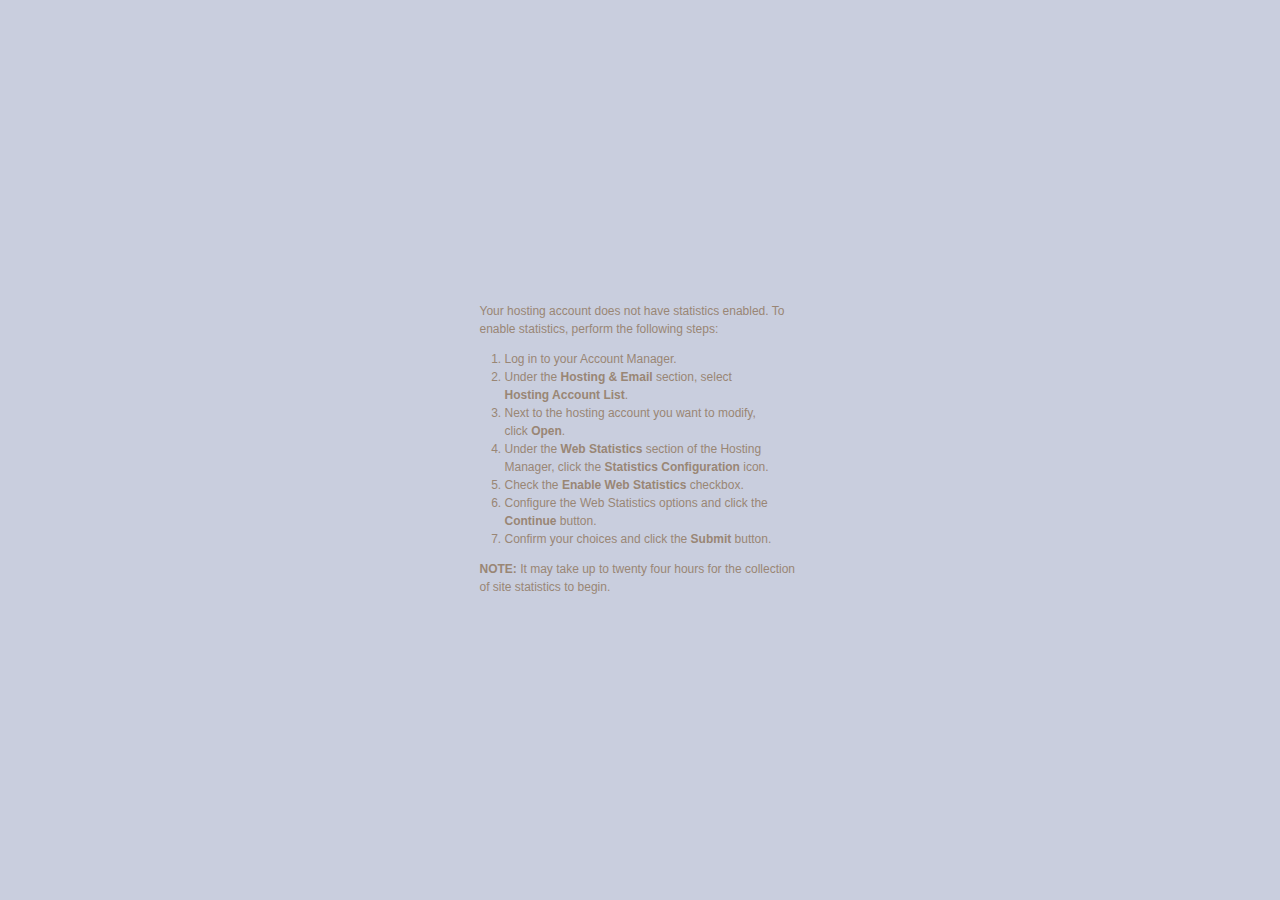
<file: stats/index.html>
<!DOCTYPE html PUBLIC "-//W3C//DTD XHTML 1.0 Transitional//EN" "http://www.w3.org/TR/xhtml1/DTD/xhtml1-transitional.dtd">
<html xmlns="http://www.w3.org/1999/xhtml">
<head>
<meta http-equiv="Content-Type" content="text/html; charset=iso-8859-1" />
<title>Web Stats Not Enabled</title>
<style>
   body {
	  background-image:url(http://products.secureserver.net/hosting_default/back.jpg);
	  background-position: top left;
	  background-repeat: repeat-x;
	  background-color: #C9CEDE;
	}
	
	a {
	  color: #7FC1FE;
	}
	
	#wrap {
	  width: 441px;
	  padding: 0px;
	  margin: 15px auto;
	}
	
	#head {
	  background-image:url(http://products.secureserver.net/hosting_default/header_title_webstats.gif);
	  background-repeat: no-repeat;
	  background-repeat: no-repeat;
	  height: 154px;
	}
	
	h1 {
	  display: none;
	}
	
	#main {
	  padding: 70px 60px 110px 60px;
	  font-family: Verdana, Arial, Helvetica, sans-serif;
	  font-size: x-small;
	  background-image: url(http://products.secureserver.net/hosting_default/wrapback.png);
	  background-repeat: repeat-y;
	}
	
	p, li{
     font-size: 120%;
	  line-height: 150%;
	  color: #998675;  
   }
	
	ol {
	  margin: 0px;
	  padding: 0px 25px;
	}
	
	#pagetitle {
	  background-image:url(http://products.secureserver.net/hosting_default/title_ws_not_enabled.gif);
	  background-position: top left;
	  background-repeat: no-repeat;
	  height: 33px;
	  margin-bottom: 30px;
	}
	
	h2 {
	  color: #A97E53;
	  font-family: "Arial Narrow", Arial, Helvetica, sans-serif;
	  font-weight: normal;
	  font-size: 300%;
	  display: none;
	  
	}
	
	#foot {
	  background-image:url(http://products.secureserver.net/hosting_default/bottom.gif);
	  background-repeat: none;
	  background-position: top left;
	  height: 43px;
	}
</style>

</head>

<body>
<div id="wrap">
   <div id="head">
	   <h1>Web Stats</h1>
	</div>
   <div id="main">
	   <div id="pagetitle">
		<h2>Web Stats Not Enabled</h2>
		</div>
		<p>Your hosting account does not have statistics enabled.  To enable statistics, perform the following steps:</p>
        <ol>     
          <li>Log in to your Account Manager.</li>
          <li>Under the <strong>Hosting &amp; Email</strong> section, select <strong>Hosting Account   List</strong>.</li>
          <li>Next to the hosting account you want to modify, click <strong>Open</strong>.</li>
          <li>Under the <strong>Web Statistics</strong> section of the Hosting Manager, click the <strong>Statistics Configuration</strong> icon.</li>
          <li>Check the <strong>Enable Web Statistics</strong> checkbox.</li>
	  <li>Configure the Web Statistics options and click the <strong>Continue</strong> button.</li>
	  <li>Confirm your choices and click the <strong>Submit</strong> button.
      </ol>
<p class="note"><strong>NOTE:</strong>  It may take up to twenty four hours for the collection of site statistics to begin.</p>
	</div>
	<div id="foot">&nbsp;</div>
</div>
</body>
</html>
</file>
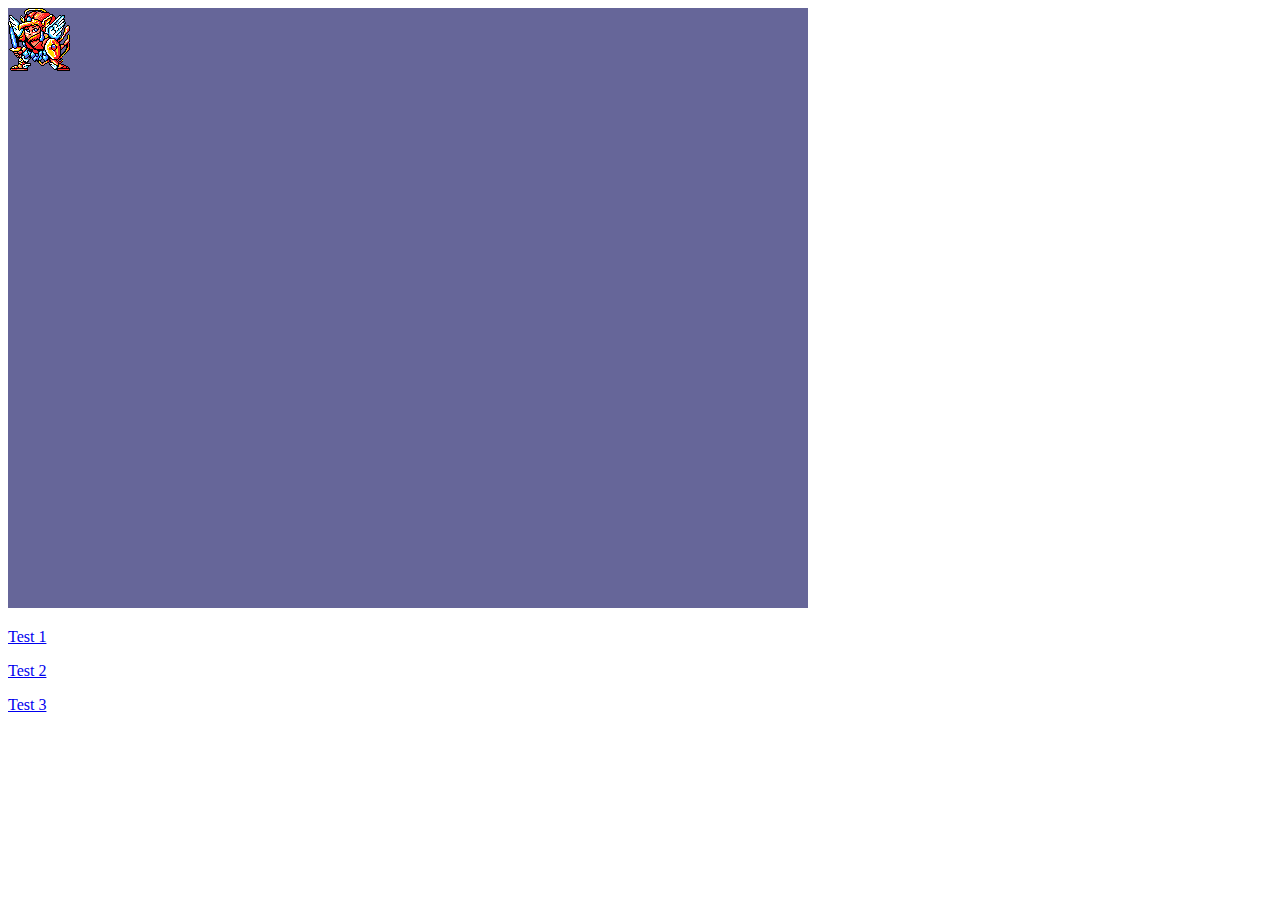
<file: pixi.js-master/trim/index.html>
<!DOCTYPE HTML>
<html>
<head>
    <title>Pixi Trim</title>
    <script src="../src/pixi/Pixi.js"></script>
    <script src="../src/pixi/core/Point.js"></script>
    <script src="../src/pixi/core/Rectangle.js"></script>
    <script src="../src/pixi/core/Polygon.js"></script>
    <script src="../src/pixi/core/Circle.js"></script>
    <script src="../src/pixi/core/Ellipse.js"></script>
    <script src="../src/pixi/core/Matrix.js"></script>
    <script src="../src/pixi/display/DisplayObject.js"></script>
    <script src="../src/pixi/display/DisplayObjectContainer.js"></script>
    <script src="../src/pixi/display/Sprite.js"></script>
    <script src="../src/pixi/display/SpriteBatch.js"></script>
    <script src="../src/pixi/display/MovieClip.js"></script>
    <script src="../src/pixi/filters/FilterBlock.js"></script>
    <script src="../src/pixi/text/Text.js"></script>
    <script src="../src/pixi/text/BitmapText.js"></script>
    <script src="../src/pixi/InteractionData.js"></script>
    <script src="../src/pixi/InteractionManager.js"></script>
    <script src="../src/pixi/display/Stage.js"></script>
    <script src="../src/pixi/utils/Utils.js"></script>
    <script src="../src/pixi/utils/EventTarget.js"></script>
    <script src="../src/pixi/utils/Detector.js"></script>
    <script src="../src/pixi/utils/Polyk.js"></script>
    <script src="../src/pixi/renderers/webgl/utils/WebGLShaderUtils.js"></script>
    <script src="../src/pixi/renderers/webgl/shaders/PixiShader.js"></script>
    <script src="../src/pixi/renderers/webgl/shaders/PixiFastShader.js"></script>
    <script src="../src/pixi/renderers/webgl/shaders/StripShader.js"></script>
    <script src="../src/pixi/renderers/webgl/shaders/PrimitiveShader.js"></script>
    <script src="../src/pixi/renderers/webgl/shaders/ComplexPrimitiveShader.js"></script>
    <script src="../src/pixi/renderers/webgl/utils/WebGLGraphics.js"></script>
    <script src="../src/pixi/renderers/webgl/WebGLRenderer.js"></script>
    <script src="../src/pixi/renderers/webgl/utils/WebGLMaskManager.js"></script>
    <script src="../src/pixi/renderers/webgl/utils/WebGLStencilManager.js"></script>
    <script src="../src/pixi/renderers/webgl/utils/WebGLShaderManager.js"></script>
    <script src="../src/pixi/renderers/webgl/utils/WebGLSpriteBatch.js"></script>
    <script src="../src/pixi/renderers/webgl/utils/WebGLFastSpriteBatch.js"></script>
    <script src="../src/pixi/renderers/webgl/utils/WebGLFilterManager.js"></script>
    <script src="../src/pixi/renderers/webgl/utils/FilterTexture.js"></script>
    <script src="../src/pixi/renderers/canvas/utils/CanvasMaskManager.js"></script>
    <script src="../src/pixi/renderers/canvas/utils/CanvasTinter.js"></script>
    <script src="../src/pixi/renderers/canvas/CanvasRenderer.js"></script>
    <script src="../src/pixi/renderers/canvas/CanvasGraphics.js"></script>
    <script src="../src/pixi/primitives/Graphics.js"></script>
    <script src="../src/pixi/extras/Strip.js"></script>
    <script src="../src/pixi/extras/Rope.js"></script>
    <script src="../src/pixi/extras/TilingSprite.js"></script>
    <script src="../src/pixi/extras/Spine.js"></script>
    <script src="../src/pixi/textures/BaseTexture.js"></script>
    <script src="../src/pixi/textures/Texture.js"></script>
    <script src="../src/pixi/textures/RenderTexture.js"></script>
    <script src="../src/pixi/loaders/AssetLoader.js"></script>
    <script src="../src/pixi/loaders/JsonLoader.js"></script>
    <script src="../src/pixi/loaders/AtlasLoader.js"></script>
    <script src="../src/pixi/loaders/SpriteSheetLoader.js"></script>
    <script src="../src/pixi/loaders/ImageLoader.js"></script>
    <script src="../src/pixi/loaders/BitmapFontLoader.js"></script>
    <script src="../src/pixi/loaders/SpineLoader.js"></script>
    <script src="../src/pixi/filters/AbstractFilter.js"></script>
    <script src="../src/pixi/filters/AlphaMaskFilter.js"></script>
    <script src="../src/pixi/filters/ColorMatrixFilter.js"></script>
    <script src="../src/pixi/filters/GrayFilter.js"></script>
    <script src="../src/pixi/filters/DisplacementFilter.js"></script>
    <script src="../src/pixi/filters/PixelateFilter.js"></script>
    <script src="../src/pixi/filters/BlurXFilter.js"></script>
    <script src="../src/pixi/filters/BlurYFilter.js"></script>
    <script src="../src/pixi/filters/BlurFilter.js"></script>
    <script src="../src/pixi/filters/InvertFilter.js"></script>
    <script src="../src/pixi/filters/SepiaFilter.js"></script>
    <script src="../src/pixi/filters/TwistFilter.js"></script>
    <script src="../src/pixi/filters/ColorStepFilter.js"></script>
    <script src="../src/pixi/filters/DotScreenFilter.js"></script>
    <script src="../src/pixi/filters/CrossHatchFilter.js"></script>
    <script src="../src/pixi/filters/RGBSplitFilter.js"></script>
</head>
<body>

    <script>

    var stage = new PIXI.Stage(0x666699);

    // var renderer = PIXI.autoDetectRenderer(400, 300);
    var renderer = new PIXI.CanvasRenderer(800, 600);
    document.body.appendChild(renderer.view);

    requestAnimFrame(animate);

    var texture = PIXI.Texture.fromImage("bikkuriman.png");

    var sprite = new PIXI.Sprite(texture);

    // sprite.anchor.x = 0.5;
    // sprite.anchor.y = 0.5;

    // sprite.position.x = 200;
    // sprite.position.y = 150;

    stage.addChild(sprite);

    function animate() {

        requestAnimFrame(animate);

        // sprite.rotation += 0.1;

        renderer.render(stage);
    }

    </script>

    <p><a href="index.html">Test 1</a></p>
    <p><a href="index2.html">Test 2</a></p>
    <p><a href="index3.html">Test 3</a></p>

    </body>
</html>
</file>
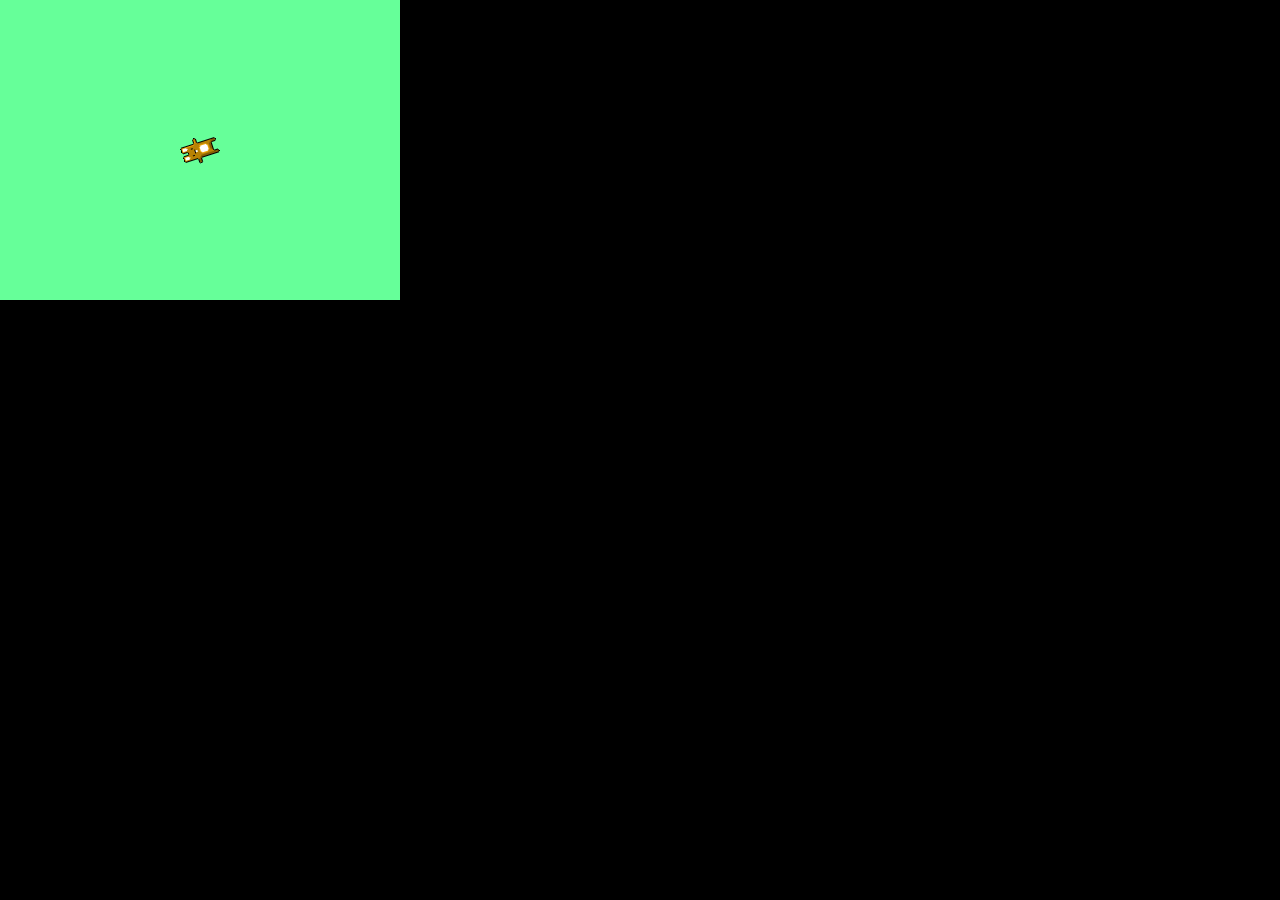
<file: pixi.js-master/examples/example 1 - Basics/index.html>
<!DOCTYPE HTML>
<html>
<head>
	<title>pixi.js example 1</title>
	<style>
		body {
			margin: 0;
			padding: 0;
			background-color: #000000;
		}
	</style>
	<script src="../../bin/pixi.dev.js"></script>

</head>
<body>
	<script>
	// create an new instance of a pixi stage
	var stage = new PIXI.Stage(0x66FF99);

	// create a renderer instance
	var renderer = PIXI.autoDetectRenderer(400, 300);

	// add the renderer view element to the DOM
	document.body.appendChild(renderer.view);

	requestAnimFrame(animate);

	// create a texture from an image path
	var texture = PIXI.Texture.fromImage("bunny.png");

	// create a new Sprite using the texture
	var bunny = new PIXI.Sprite(texture);

	// center the sprites anchor point
	bunny.anchor.x = 0.5;
	bunny.anchor.y = 0.5;

	// move the sprite to the center of the screen
	bunny.position.x = 200;
	bunny.position.y = 150;

	stage.addChild(bunny);

	function animate() {
	    requestAnimFrame(animate);

	    // just for fun, let's rotate mr rabbit a little
	    bunny.rotation += 0.1;

	    // render the stage
	    renderer.render(stage);
	}
	</script>

	</body>
</html>
</file>
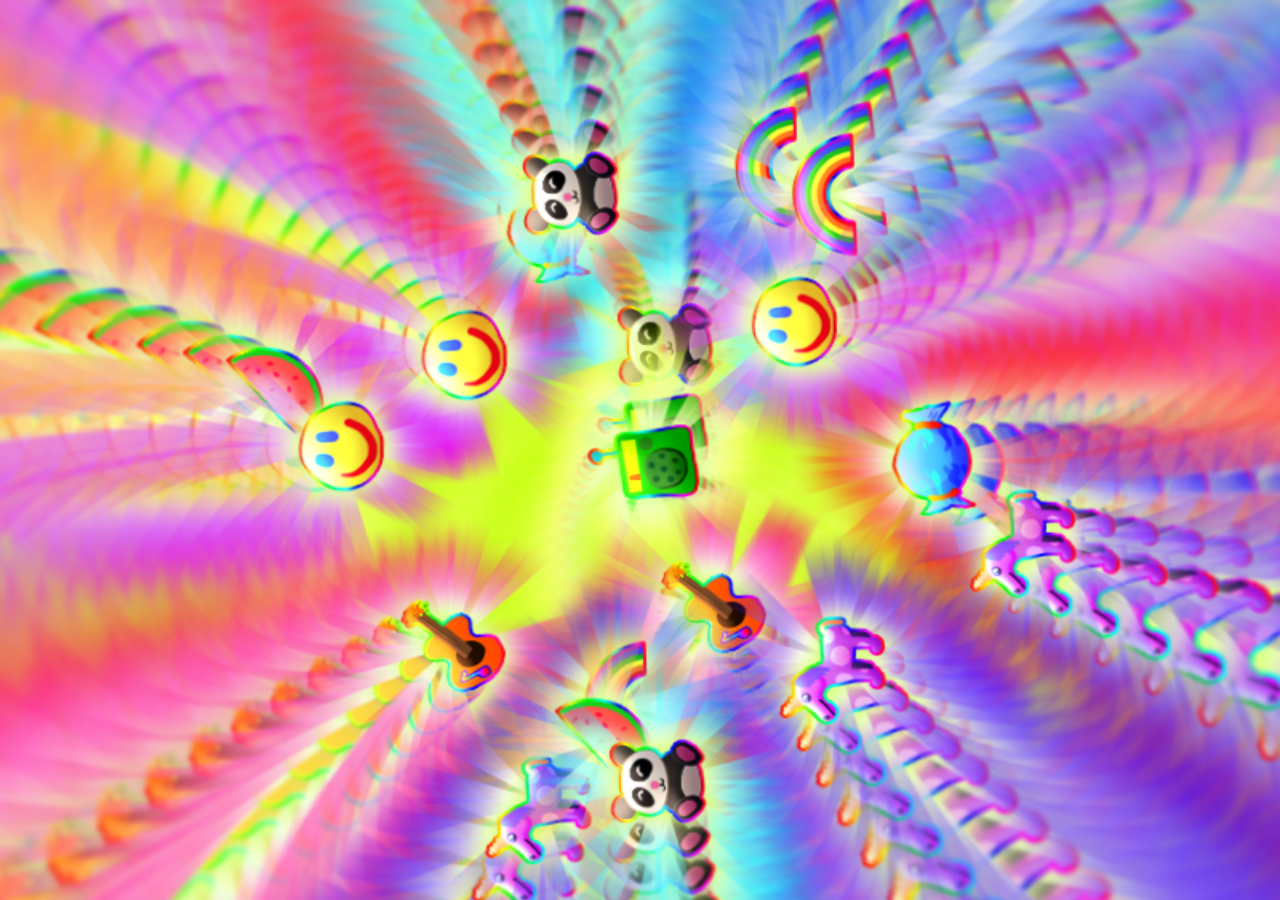
<file: pixi.js-master/examples/example 11 - RenderTexture/index.html>
<!DOCTYPE HTML>
<html>
<head>
	<title>pixi.js example 11 RenderTexture</title>
	<style>
		body {
			margin: 0;
			padding: 0;
			background-color: #000000;
		}
	</style>

	<script src="../../bin/pixi.dev.js"></script>
</head>
<body>
	<script>

	// create an new instance of a pixi stage
	var stage = new PIXI.Stage(0x000000);

	// create a renderer instance
	var renderer = new PIXI.autoDetectRenderer(800, 600);

	// set the canvas width and height to fill the screen
	renderer.view.style.width = window.innerWidth + "px";
	renderer.view.style.height = window.innerHeight + "px";
	renderer.view.style.display = "block";

	// add render view to DOM
	document.body.appendChild(renderer.view);

	// OOH! SHINY!
	// create two render textures.. these dynamic textures will be used to draw the scene into itself
	var renderTexture = new PIXI.RenderTexture(800, 600);
	var renderTexture2 = new PIXI.RenderTexture(800, 600);
	var currentTexture = renderTexture;

	// create a new sprite that uses the render texture we created above
	var outputSprite = new PIXI.Sprite(currentTexture);

	// align the sprite
	outputSprite.position.x = 800 / 2;
	outputSprite.position.y = 600 / 2;
	outputSprite.anchor.x = 0.5;
	outputSprite.anchor.y = 0.5;

	// add to stage
	stage.addChild(outputSprite);

	var stuffContainer = new PIXI.DisplayObjectContainer();

	stuffContainer.position.x = 800 / 2;
	stuffContainer.position.y = 600 / 2

	stage.addChild(stuffContainer);

	// create an array of image ids..
	var fruits = ["spinObj_01.png", "spinObj_02.png",
					"spinObj_03.png", "spinObj_04.png",
					"spinObj_05.png", "spinObj_06.png",
					"spinObj_07.png", "spinObj_08.png"];

	// create an array of items
	var items = [];

	// now create some items and randomly position them in the stuff container
	for (var i=0; i < 20; i++)
	{
		var item = PIXI.Sprite.fromImage(fruits[i % fruits.length]);
		item.position.x = Math.random() * 400 - 200;
		item.position.y = Math.random() * 400 - 200;

		item.anchor.x = 0.5;
		item.anchor.y = 0.5;

		stuffContainer.addChild(item);

		items.push(item);
	};

	// used for spinning!
	var count = 0;

	requestAnimFrame(animate);

	function animate() {

	    requestAnimFrame( animate );

		for (var i = 0; i < items.length; i++)
		{
			// rotate each item
			var item = items[i];
			item.rotation += 0.1;
		};

		count += 0.01;

		// swap the buffers..
		var temp = renderTexture;
		renderTexture = renderTexture2;
		renderTexture2 = temp;

		// set the new texture
		outputSprite.setTexture(renderTexture);

		// twist this up!
		stuffContainer.rotation -= 0.01
		outputSprite.scale.x = outputSprite.scale.y = 1 + Math.sin(count) * 0.2;

		// render the stage to the texture
		// the true clears the texture before content is rendered
		renderTexture2.render(stage, new PIXI.Point(0,0), true);

		// and finally render the stage
	    renderer.render(stage);
	}

	</script>

	</body>
</html>
</file>
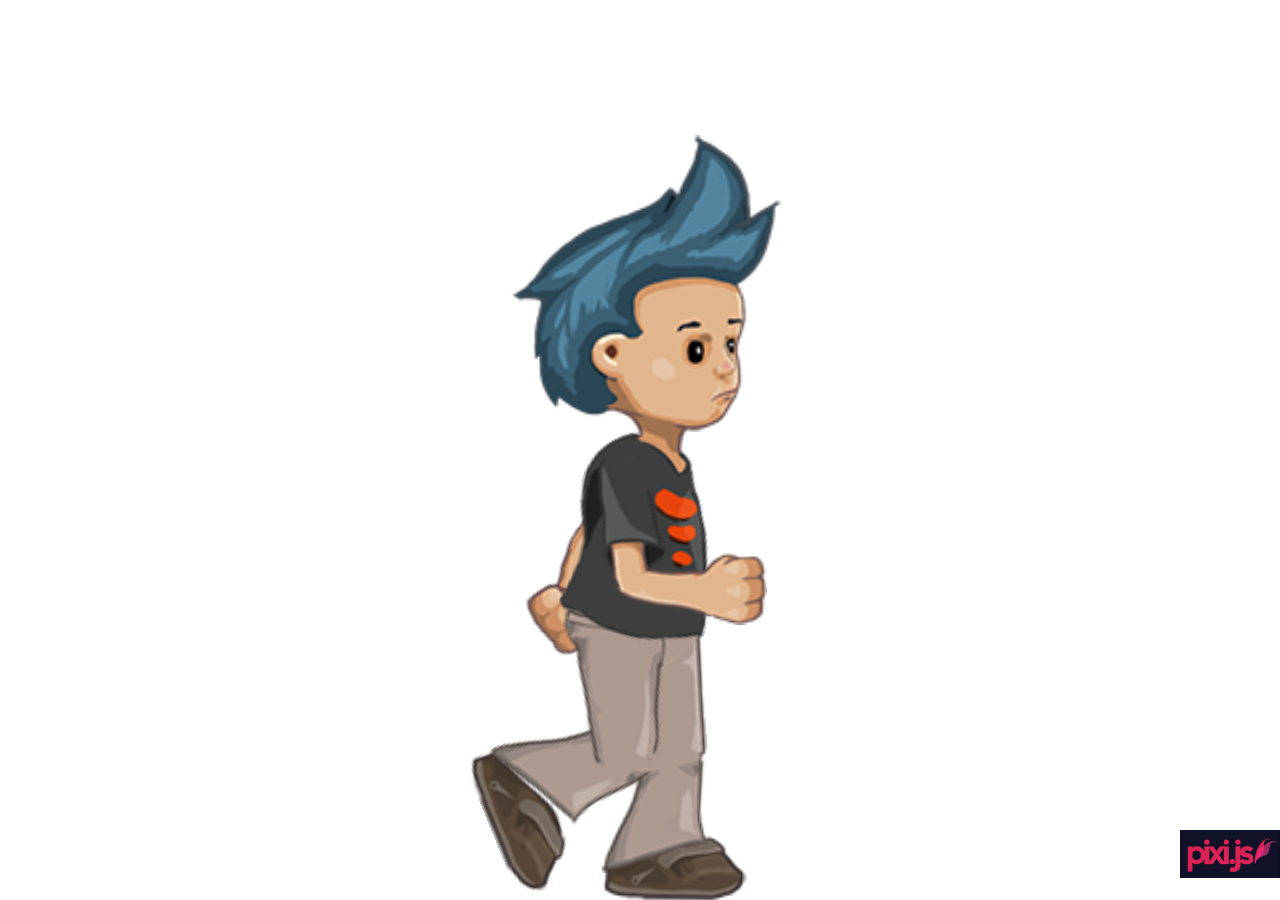
<file: pixi.js-master/examples/example 12 - Spine/index.html>
<!DOCTYPE HTML>
<html>
<head>
	<title>pixi.js example 12 Spine</title>
	<style>
		body {
			margin: 0;
			padding: 0;
			background-color: #000000;
		}
	</style>

	<script src="../../bin/pixi.dev.js"></script>
</head>
<body>
	<script>


	// create an array of assets to load

	var assetsToLoader = ["data/spineboy.json", "data/spineboySpineData.json"];

	// create a new loader
	loader = new PIXI.AssetLoader(assetsToLoader);

	// use callback
	loader.onComplete = onAssetsLoaded

	//begin load
	loader.load();


	// create an new instance of a pixi stage
	var stage = new PIXI.Stage(0xFFFFFF, true);

	// create a renderer instance
	var renderer = new PIXI.autoDetectRenderer(window.innerWidth, window.innerHeight);

	// set the canvas width and height to fill the screen
	renderer.view.style.display = "block";

	// add render view to DOM
	document.body.appendChild(renderer.view);

	function onAssetsLoaded()
	{
		// create a spine boy
		var spineBoy = new PIXI.Spine("data/spineboySpineData.json");

		// set the position
		spineBoy.position.x = window.innerWidth/2;
		spineBoy.position.y = window.innerHeight;

		spineBoy.scale.x = spineBoy.scale.y = window.innerHeight / 400;

		// set up the mixes!
		spineBoy.stateData.setMixByName("walk", "jump", 0.2);
		spineBoy.stateData.setMixByName("jump", "walk", 0.4);

		// play animation
		spineBoy.state.setAnimationByName("walk", true);


		stage.addChild(spineBoy);

		stage.click = function()
		{
			spineBoy.state.setAnimationByName("jump", false);
			spineBoy.state.addAnimationByName("walk", true);

		}

		var logo = PIXI.Sprite.fromImage("../../logo_small.png")
		stage.addChild(logo);


		logo.anchor.x = 1;
		logo.position.x = window.innerWidth
		logo.scale.x = logo.scale.y = 0.5;
		logo.position.y = window.innerHeight - 70;
		logo.setInteractive(true);
		logo.buttonMode = true;
		logo.click = logo.tap = function()
		{
			window.open("https://github.com/GoodBoyDigital/pixi.js", "_blank")
		}
	}



	requestAnimFrame(animate);

	function animate() {

	    requestAnimFrame( animate );
	    renderer.render(stage);
	}

	</script>

	</body>
</html>
</file>
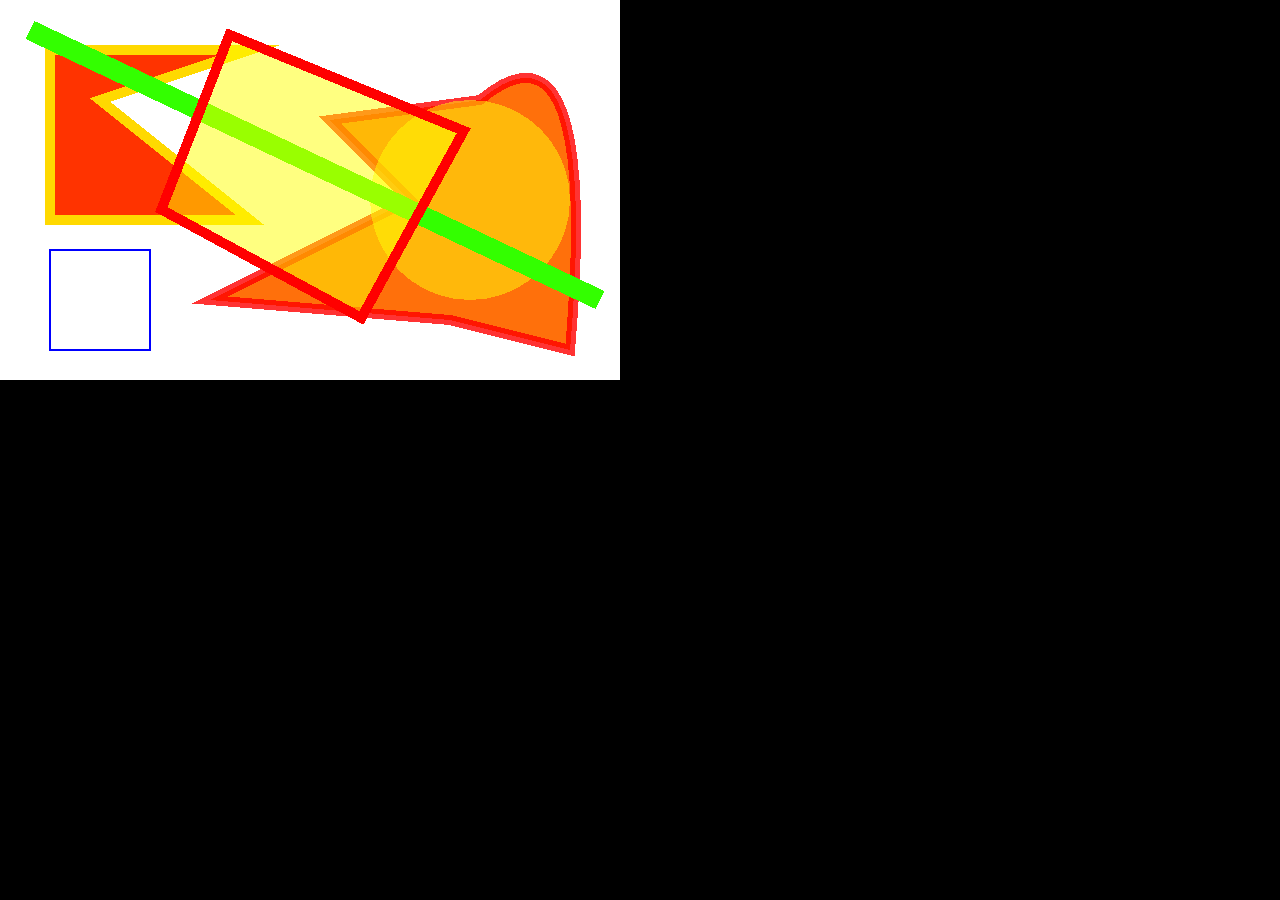
<file: pixi.js-master/examples/example 13 - Graphics/index.html>
<!DOCTYPE HTML>
<html>
<head>
	<title>pixi.js example 13 - Graphics</title>
	<style>
		body {
			margin: 0;
			padding: 0;
			background-color: #000000;
		}
	</style>
	
	<script src="../../bin/pixi.dev.js"></script>
	
</head>
<body>
	<script>

	// create an new instance of a pixi stage
	var stage = new PIXI.Stage(0xFFFFFF, true);
	
	stage.setInteractive(true);
	
	var renderer = PIXI.autoDetectRenderer(620, 380);
	
	renderer.view.style.display = "block";
	 
	// add render view to DOM
	document.body.appendChild(renderer.view);
	
	var graphics = new PIXI.Graphics();
	
	// set a fill and line style
	graphics.beginFill(0xFF3300);
	graphics.lineStyle(10, 0xffd900, 1);
	
	// draw a shape
	graphics.moveTo(50,50);
	graphics.lineTo(250, 50);
	graphics.lineTo(100, 100);
	graphics.lineTo(250, 220);
	graphics.lineTo(50, 220);
	graphics.lineTo(50, 50);
	graphics.endFill();
	
	// set a fill and line style again
	graphics.lineStyle(10, 0xFF0000, 0.8);
	graphics.beginFill(0xFF700B, 1);
	
	// draw a second shape
	graphics.moveTo(210,300);
	graphics.lineTo(450,320);
	graphics.lineTo(570,350);
	graphics.quadraticCurveTo(600, 0, 480,100);
	graphics.lineTo(330,120);
	graphics.lineTo(410,200);
	graphics.lineTo(210,300);
	graphics.endFill();
	
	// draw a rectangle
	graphics.lineStyle(2, 0x0000FF, 1);
	graphics.drawRect(50, 250, 100, 100);
	
	// draw a circle
	graphics.lineStyle(0);
	graphics.beginFill(0xFFFF0B, 0.5);
	graphics.drawCircle(470, 200,100);
	graphics.endFill();

	graphics.lineStyle(20, 0x33FF00);
	graphics.moveTo(30,30);
	graphics.lineTo(600, 300);
	

	stage.addChild(graphics);
	
	// let's create moving shape
	var thing = new PIXI.Graphics();
	stage.addChild(thing);
	thing.position.x = 620/2;
	thing.position.y = 380/2;
	
	var count = 0;
		

	// Just click on the stage to draw random lines
	stage.click = stage.tap = function()
	{

		graphics.lineStyle(Math.random() * 30, Math.random() * 0xFFFFFF, 1);
	    graphics.moveTo(Math.random() * 620,Math.random() * 380);
		graphics.bezierCurveTo(Math.random() * 620,Math.random() * 380, 
								Math.random() * 620,Math.random() * 380,
								Math.random() * 620,Math.random() * 380);
	}
	// run the render loop
	requestAnimFrame(animate);

	function animate() {
		
		thing.clear();
		
		count += 0.1;
		
		thing.clear();
		thing.lineStyle(10, 0xff0000, 1);
		thing.beginFill(0xffFF00, 0.5);
		
		thing.moveTo(-120 + Math.sin(count) * 20, -100 + Math.cos(count)* 20);
		thing.lineTo( 120 + Math.cos(count) * 20, -100 + Math.sin(count)* 20);
		thing.lineTo( 120 + Math.sin(count) * 20, 100 + Math.cos(count)* 20);
		thing.lineTo( -120 + Math.cos(count)* 20, 100 + Math.sin(count)* 20);
		thing.lineTo( -120 + Math.sin(count) * 20, -100 + Math.cos(count)* 20);
		
		thing.rotation = count * 0.1;
	    renderer.render(stage);
	    requestAnimFrame( animate );
	}

	</script>

	</body>
</html>
</file>
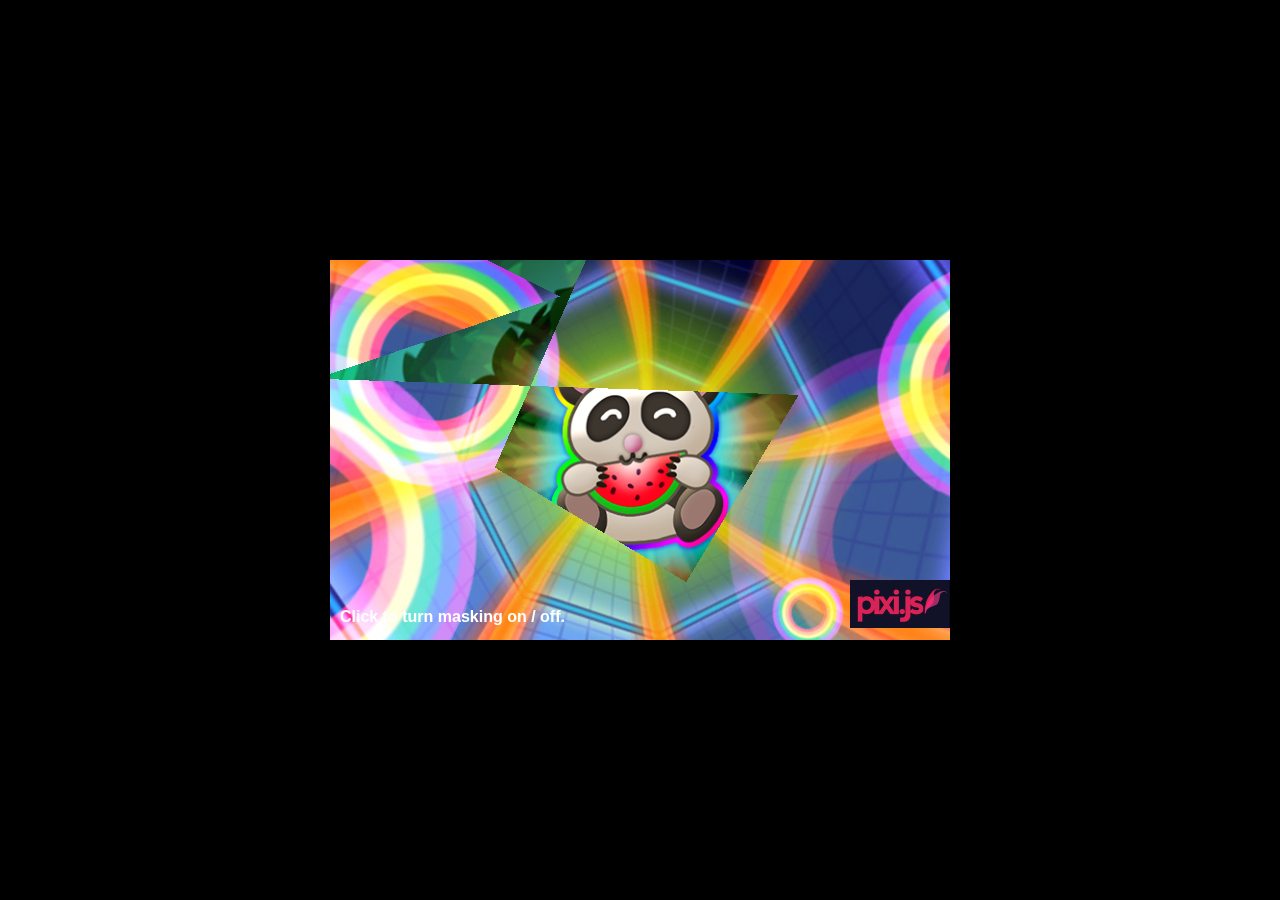
<file: pixi.js-master/examples/example 14 - Masking/index.html>
<!DOCTYPE HTML>
<html>
<head>
	<title>pixi.js example 14 - Masking</title>
	<style>
		body {
			margin: 0;
			padding: 0;
			background-color: #000000;
		}
	</style>

	<script src="../../bin/pixi.dev.js"></script>
</head>
<body>
	<script>

	// create an new instance of a pixi stage
	var stage = new PIXI.Stage(0xFFFFFF, true);

	stage.interactive = true;

	var bg = PIXI.Sprite.fromImage("BGrotate.jpg");
	bg.anchor.x = 0.5;
	bg.anchor.y = 0.5;

	bg.position.x = 620 / 2;
	bg.position.y = 380 / 2;

	stage.addChild(bg);

	var container = new PIXI.DisplayObjectContainer();
	container.position.x = 620 / 2;
	container.position.y = 380 / 2;

	var bgFront = PIXI.Sprite.fromImage("SceneRotate.jpg");
	bgFront.anchor.x = 0.5;
	bgFront.anchor.y = 0.5;

	container.addChild(bgFront);

	var light2 = PIXI.Sprite.fromImage("LightRotate2.png");
	light2.anchor.x = 0.5;
	light2.anchor.y = 0.5;
	container.addChild(light2);

	var light1 = PIXI.Sprite.fromImage("LightRotate1.png");
	light1.anchor.x = 0.5;
	light1.anchor.y = 0.5;
	container.addChild(light1);

	var panda =  PIXI.Sprite.fromImage("panda.png");
	panda.anchor.x = 0.5;
	panda.anchor.y = 0.5;

	container.addChild(panda);

	stage.addChild(container);

	// create a renderer instance
	var renderer = PIXI.autoDetectRenderer(620, 380);

	renderer.view.style.position = "absolute"
	renderer.view.style.marginLeft = "-310px";
	renderer.view.style.marginTop = "-190px";
	renderer.view.style.top = "50%";
	renderer.view.style.left = "50%";
	renderer.view.style.display = "block";

	// add render view to DOM
	document.body.appendChild(renderer.view);

	// lets create moving shape
	var thing = new PIXI.Graphics();
	stage.addChild(thing);
	thing.position.x = 620 / 2;
	thing.position.y = 380 / 2;
	thing.lineStyle(0);


	container.mask = thing;

	var count = 0;

	stage.click = stage.tap = function()
	{
		if(!container.mask)
		{
			container.mask = thing;
		}
		else
		{
			container.mask = null;
		}
	}

	/*
	 * Add a pixi Logo!
	 */
	var logo = PIXI.Sprite.fromImage("../../logo_small.png")
	stage.addChild(logo);

	logo.anchor.x = 1;
	logo.position.x = 620
	logo.scale.x = logo.scale.y = 0.5;
	logo.position.y = 320
	logo.interactive = true;
	logo.buttonMode = true;

	logo.click = logo.tap = function()
	{
		window.open("https://github.com/GoodBoyDigital/pixi.js", "_blank");
	}

	var help = new PIXI.Text("Click to turn masking on / off.", {font:"bold 12pt Arial", fill:"white"});
	help.position.y = 350;
	help.position.x = 10;
	stage.addChild(help);

	requestAnimFrame(animate);

	function animate() {
		bg.rotation += 0.01;
		bgFront.rotation -= 0.01;

		light1.rotation += 0.02;
		light2.rotation += 0.01;

		panda.scale.x = 1 + Math.sin(count) * 0.04;
		panda.scale.y = 1 + Math.cos(count) * 0.04;

		count += 0.1;

		thing.clear();

		thing.beginFill(0x8bc5ff, 0.4);
		thing.moveTo(-120 + Math.sin(count) * 20, -100 + Math.cos(count)* 20);
		thing.lineTo(-320 + Math.cos(count)* 20, 100 + Math.sin(count)* 20);
		thing.lineTo(120 + Math.cos(count) * 20, -100 + Math.sin(count)* 20);
		thing.lineTo(120 + Math.sin(count) * 20, 100 + Math.cos(count)* 20);
		thing.lineTo(-120 + Math.cos(count)* 20, 100 + Math.sin(count)* 20);
		thing.lineTo(-120 + Math.sin(count) * 20, -300 + Math.cos(count)* 20);
		thing.lineTo(-320 + Math.sin(count) * 20, -100 + Math.cos(count)* 20);
		thing.rotation = count * 0.1;
	

	    renderer.render(stage);
	    requestAnimFrame(animate);
	}

	</script>

	</body>
</html>
</file>
